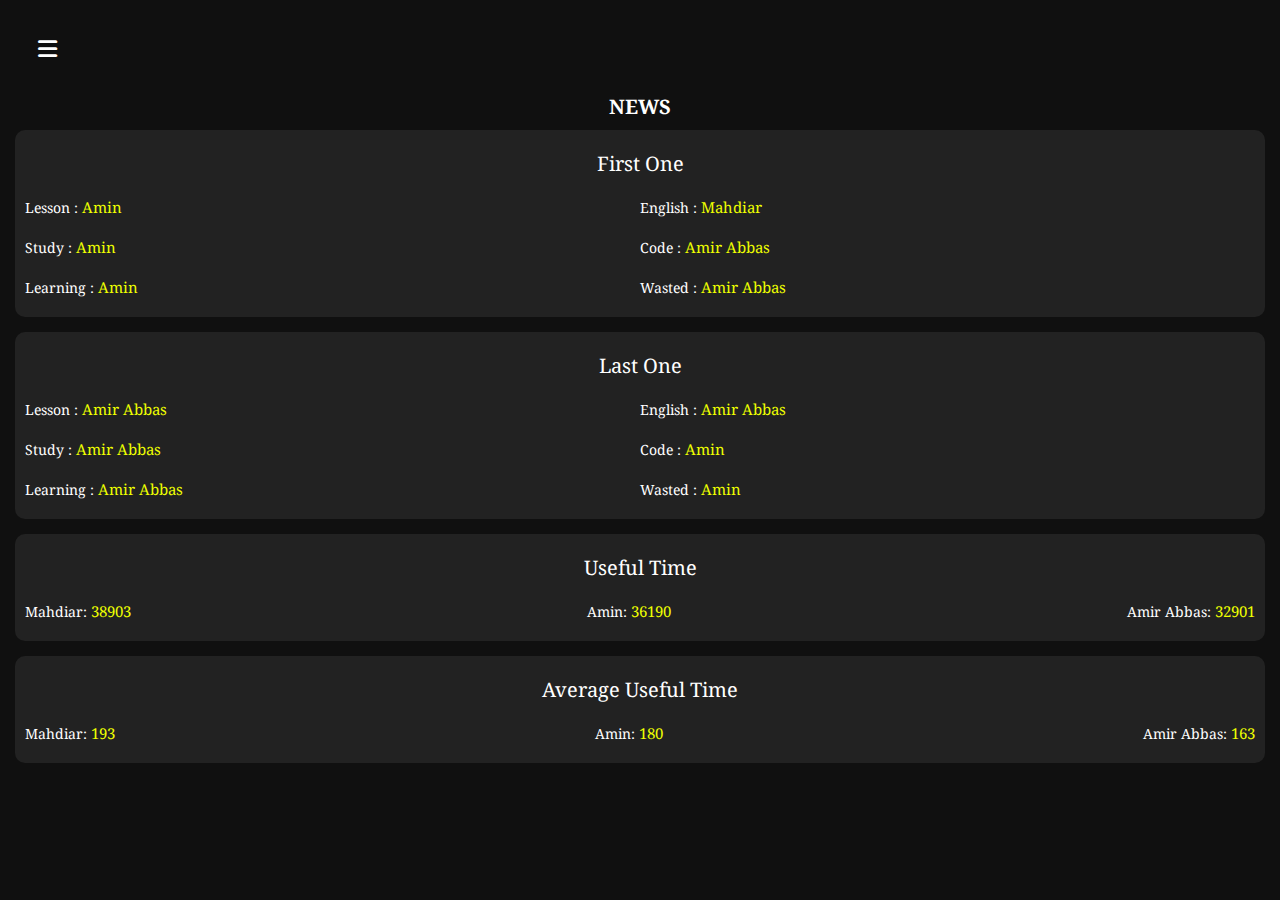
<file: index.html>
<html lang="en">
  <head>
    <meta charset="UTF-8" />
    <meta http-equiv="X-UA-Compatible" content="IE=edge" />
    <meta name="viewport" content="width=device-width, initial-scale=1.0" />
    <title>Individual Development</title>
    <link
      rel="stylesheet"
      href="https://cdnjs.cloudflare.com/ajax/libs/font-awesome/6.3.0/css/all.min.css"
    />
    <link rel="stylesheet" href="css/style.css" />
  </head>

  <body>
    <div class="container">
      <div class="top-bar">
        <button class="btn-open-menu">
          <i class="fa-sharp fa-solid fa-bars"></i>
        </button>
      </div>
      <div class="menu">
        <button class="close-menu-btn">
          <i class="fa-sharp fa-solid fa-xmark"></i>
        </button>
        <ul>
          <!-- activites -->
          <li class="activites">
            <a href="pages/activites.html">activites</a>
          </li>
          <!-- month -->
          <li class="month"><a href="pages/months.html">month</a></li>
          <!-- Challenges -->
          <li class="challenges"><a href="pages/challenges.html">challenges</a></li>
        </ul>
      </div>
      <!-- News -->
      <div class="news">
        <p class="title-news">news</p>
        <div class="activites container-news">
          <p class="title">first one</p>
          <div class="activites-container"></div>
        </div>

        <div class="last-one container-news">
          <p class="title">last one</p>
          <div class="last-one-container"></div>
        </div>

        <div class="container-news">
          <p class="title">useful time</p>
          <div class="mofid"></div>
        </div>

        <div class="average-useful-time container-news">
          <p class="title">Average Useful Time</p>
          <div class="average"></div>
        </div>
        <!-- <div class="challenges container-news">
          <p class="title">challenges</p>
        </div> -->
      </div>
    </div>
  </body>
  <script src="js/app.js" type="module"></script>
  <script src="js/menu.js" type="module"></script>
</html>
</file>
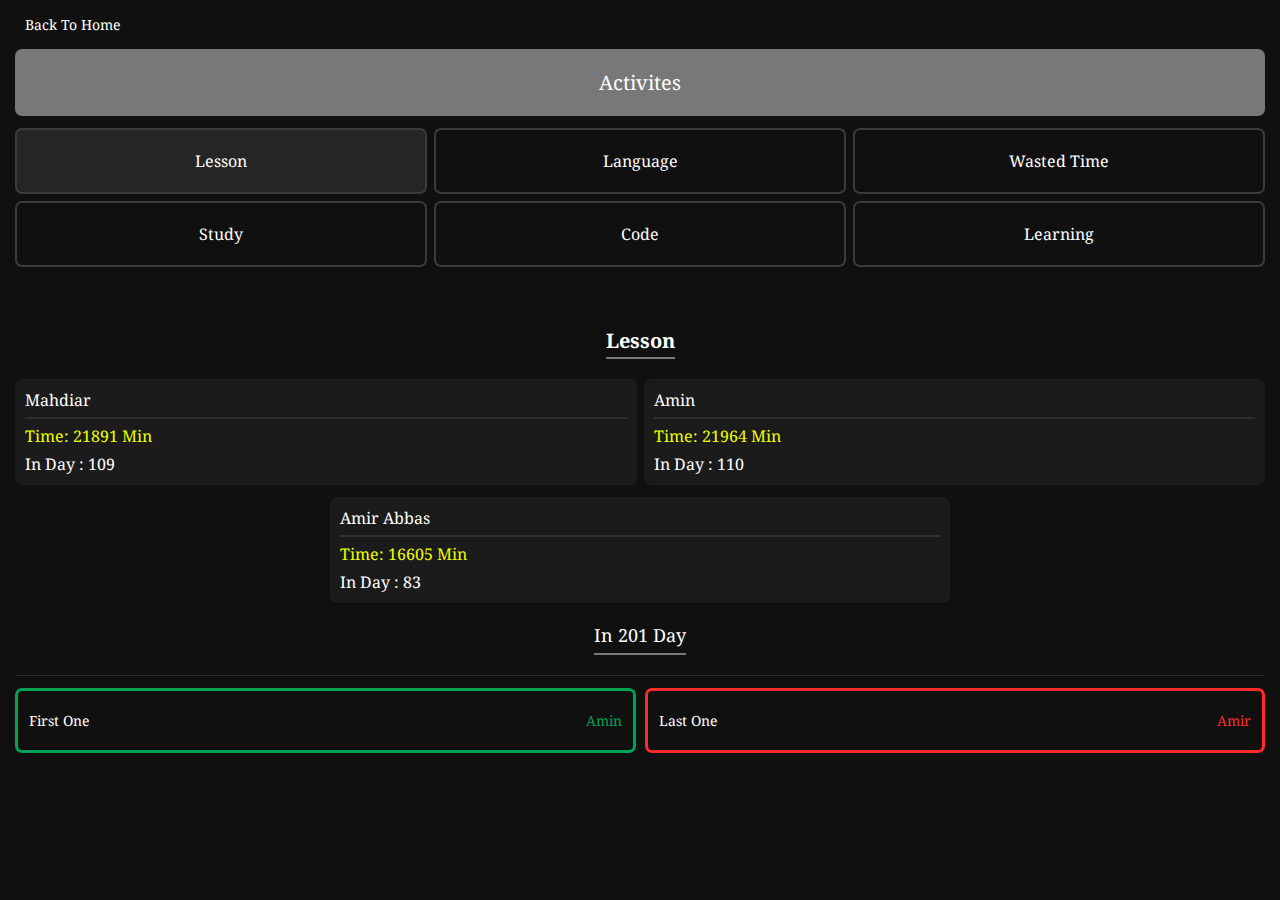
<file: pages/activites.html>
<html lang="en">
  <head>
    <meta charset="UTF-8" />
    <meta http-equiv="X-UA-Compatible" content="IE=edge" />
    <meta name="viewport" content="width=device-width, initial-scale=1.0" />
    <title>Document</title>
    <link rel="stylesheet" href="https://cdnjs.cloudflare.com/ajax/libs/font-awesome/6.4.0/css/all.min.css" integrity="sha512-iecdLmaskl7CVkqkXNQ/ZH/XLlvWZOJyj7Yy7tcenmpD1ypASozpmT/E0iPtmFIB46ZmdtAc9eNBvH0H/ZpiBw==" crossorigin="anonymous" referrerpolicy="no-referrer" />
    <link rel="stylesheet" href="../css/activites.css" />
  </head>

  <body>
    <div class="container">
      <!-- back-history -->
      <div class="back-history">
        <span><i class="fa-solid fa-arrow-left"></i></span>
        <span>back to home</span>
      </div>
      <div class="title">activites</div>
      <div class="asdasd">
        <!-- ! asdasdsad -->
        <p class="btn-asdasdsd active" name="lesson">lesson</p>
        <p class="btn-asdasdsd" name="english">language</p>
        <p class="btn-asdasdsd" name="wasted">wasted time</p>
        <p class="btn-asdasdsd" name="study">study</p>
        <p class="btn-asdasdsd" name="code">code</p>
        <p class="btn-asdasdsd" name="learning">learning</p>
      </div>
      <div class="section-title"><span class="subject">lesson</span></div>
      <div class="result">
        <p class="mahdiar section-info"></p>
        <p class="amin section-info"></p>
        <p class="abbas section-info"></p>
      </div>
      <div class="section-title"><span class="few-day"></span></div>
      <div class="bottom-section">
        <p class="first-one"></p>
        <p class="last-one"></p>
      </div>
    </div>
  </body>
  <script src="../js/activites.js" type="module"></script>
</html>
</file>
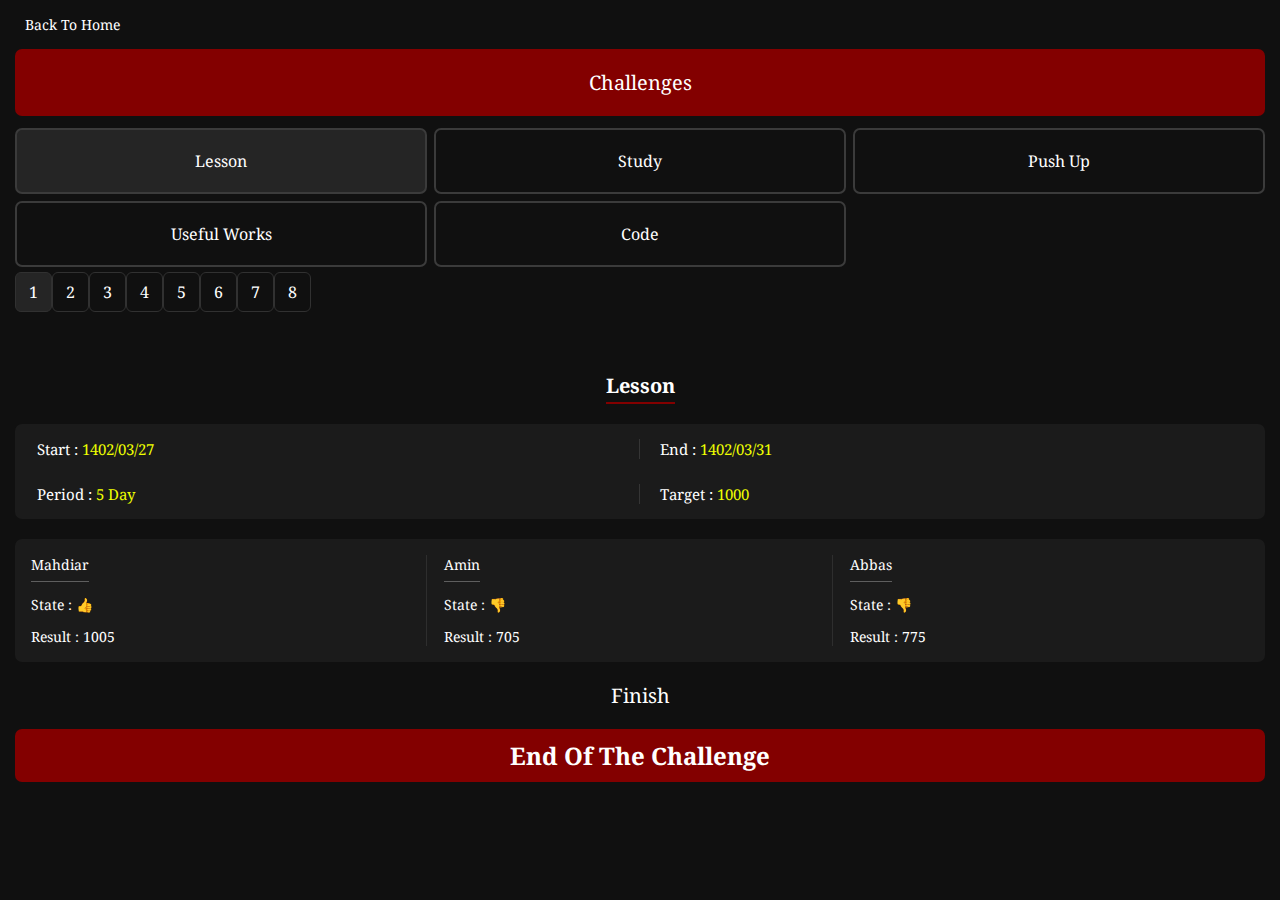
<file: pages/challenges.html>
<html lang="en">
  <head>
    <meta charset="UTF-8" />
    <meta http-equiv="X-UA-Compatible" content="IE=edge" />
    <meta name="viewport" content="width=device-width, initial-scale=1.0" />
    <title>Document</title>
    <link
      rel="stylesheet"
      href="https://cdnjs.cloudflare.com/ajax/libs/font-awesome/6.4.0/css/all.min.css"
      integrity="sha512-iecdLmaskl7CVkqkXNQ/ZH/XLlvWZOJyj7Yy7tcenmpD1ypASozpmT/E0iPtmFIB46ZmdtAc9eNBvH0H/ZpiBw=="
      crossorigin="anonymous"
      referrerpolicy="no-referrer"
    />
    <link rel="stylesheet" href="../css/challenges.css" />
  </head>
  <body>
    <div class="container">
      <!-- back-history -->
      <div class="back-history">
        <span><i class="fa-solid fa-arrow-left"></i></span>
        <span>back to home</span>
      </div>
      <div class="title">challenges</div>
      <div class="asdasd">
        <!-- ! asdasdsad -->
        <!-- todo باید با جاوا اسکریگت باشه -->
        <p class="btn-asdasdsd active-challenge" type="lesson">lesson</p>
        <p class="btn-asdasdsd" type="study">study</p>
        <p class="btn-asdasdsd" type="pushUp">push up</p>
        <p class="btn-asdasdsd" type="usefulWorks">useful works</p>
        <p class="btn-asdasdsd" type="code">code</p>
        <!-- todo باید با جاوا اسکریگت باشه -->
      </div>
      <div class="section-btn-number"></div>
      <div class="section-title"><span class="subject"></span></div>
      <div class="info-challenge"></div>
      <div class="state-challenge"></div>
      <div class="few-day-fail"></div>
      <div class="is-finish-challenge"></div>
    </div>
  </body>
  <script src="../js/challenges.js" type="module"></script>
</html>
</file>
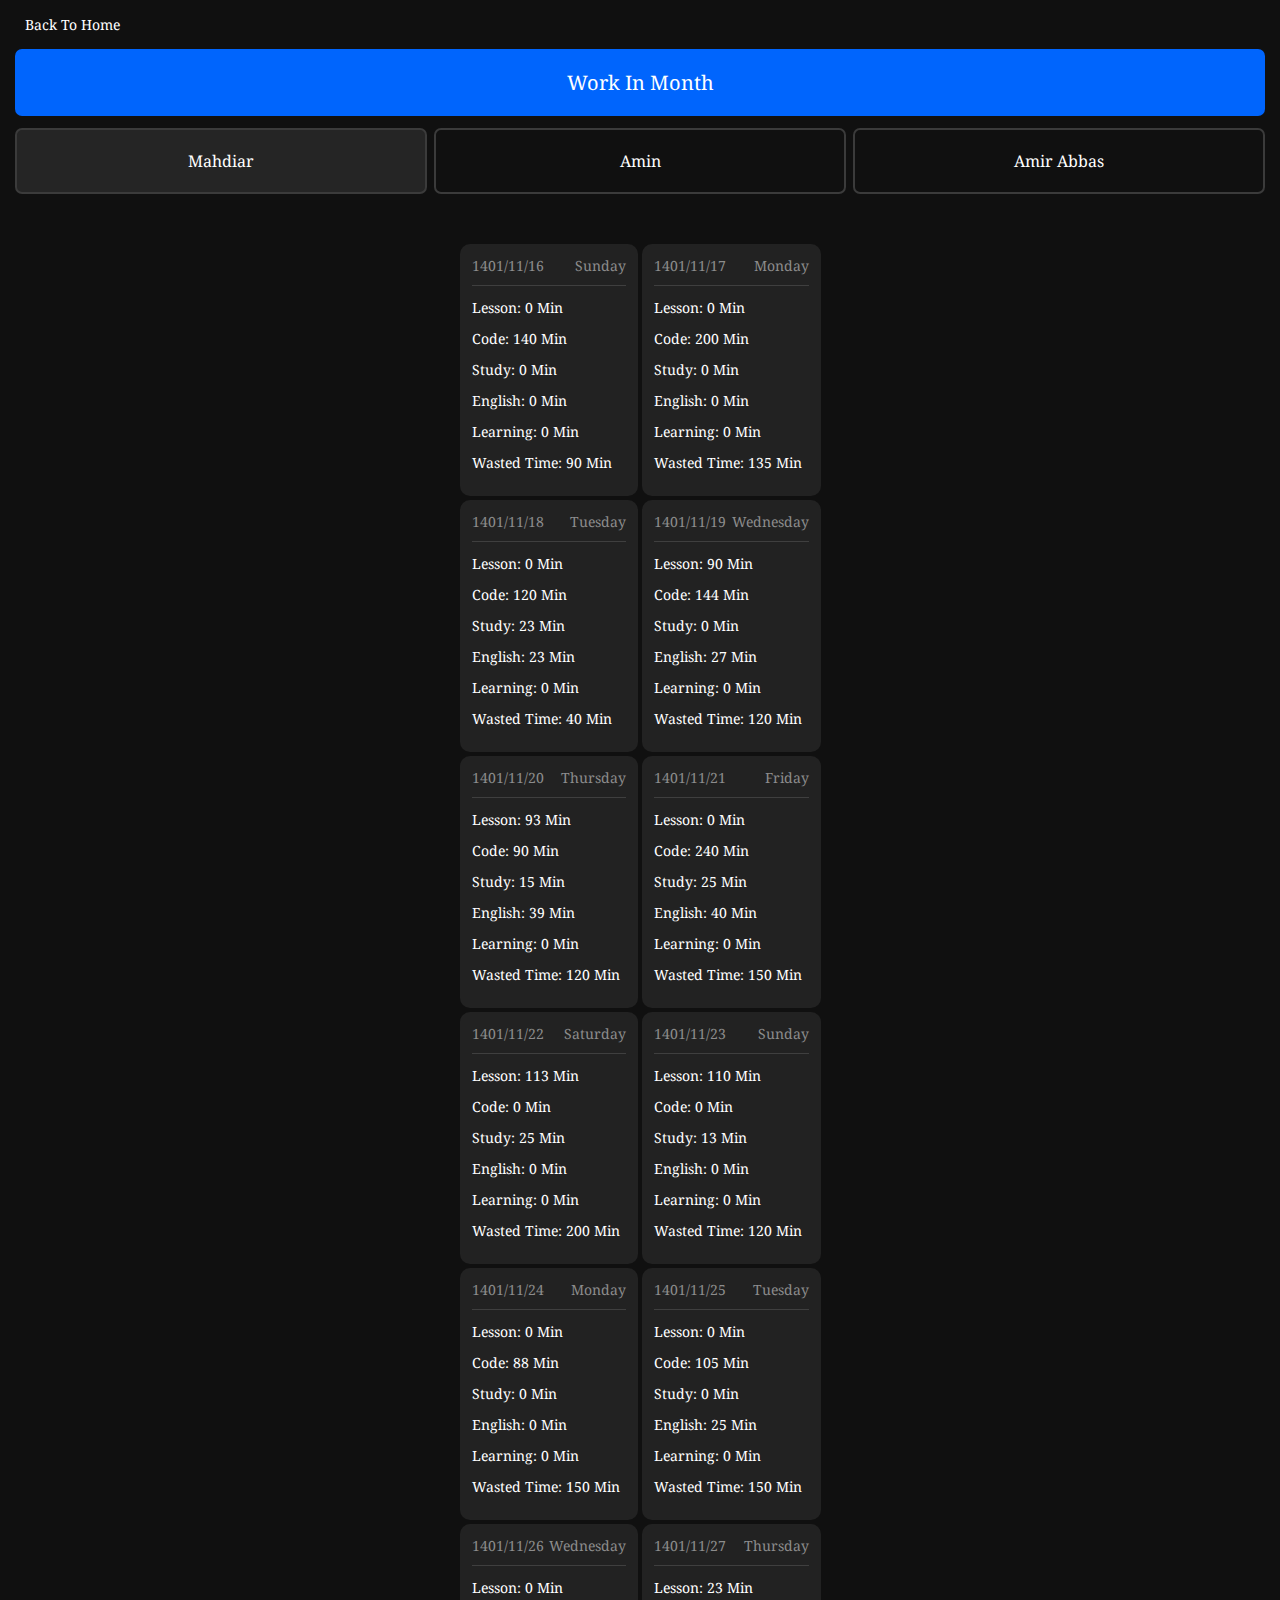
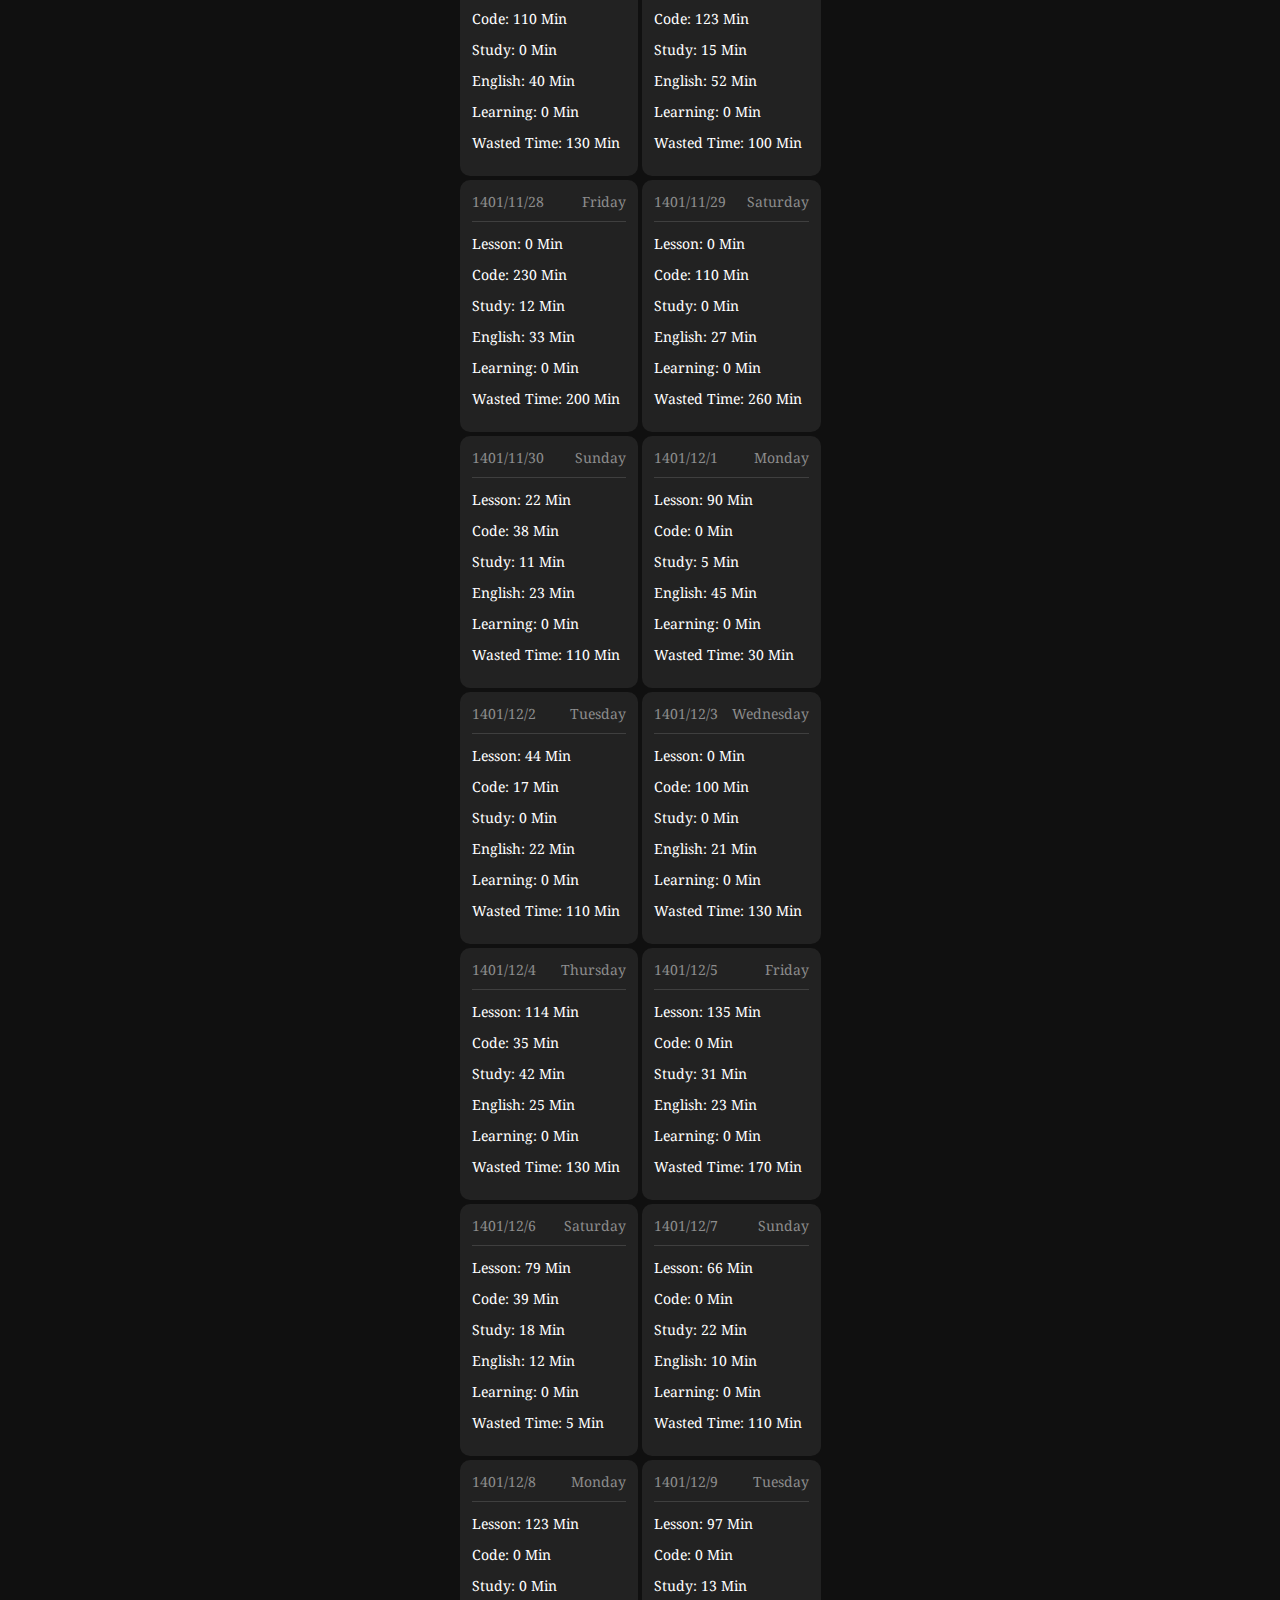
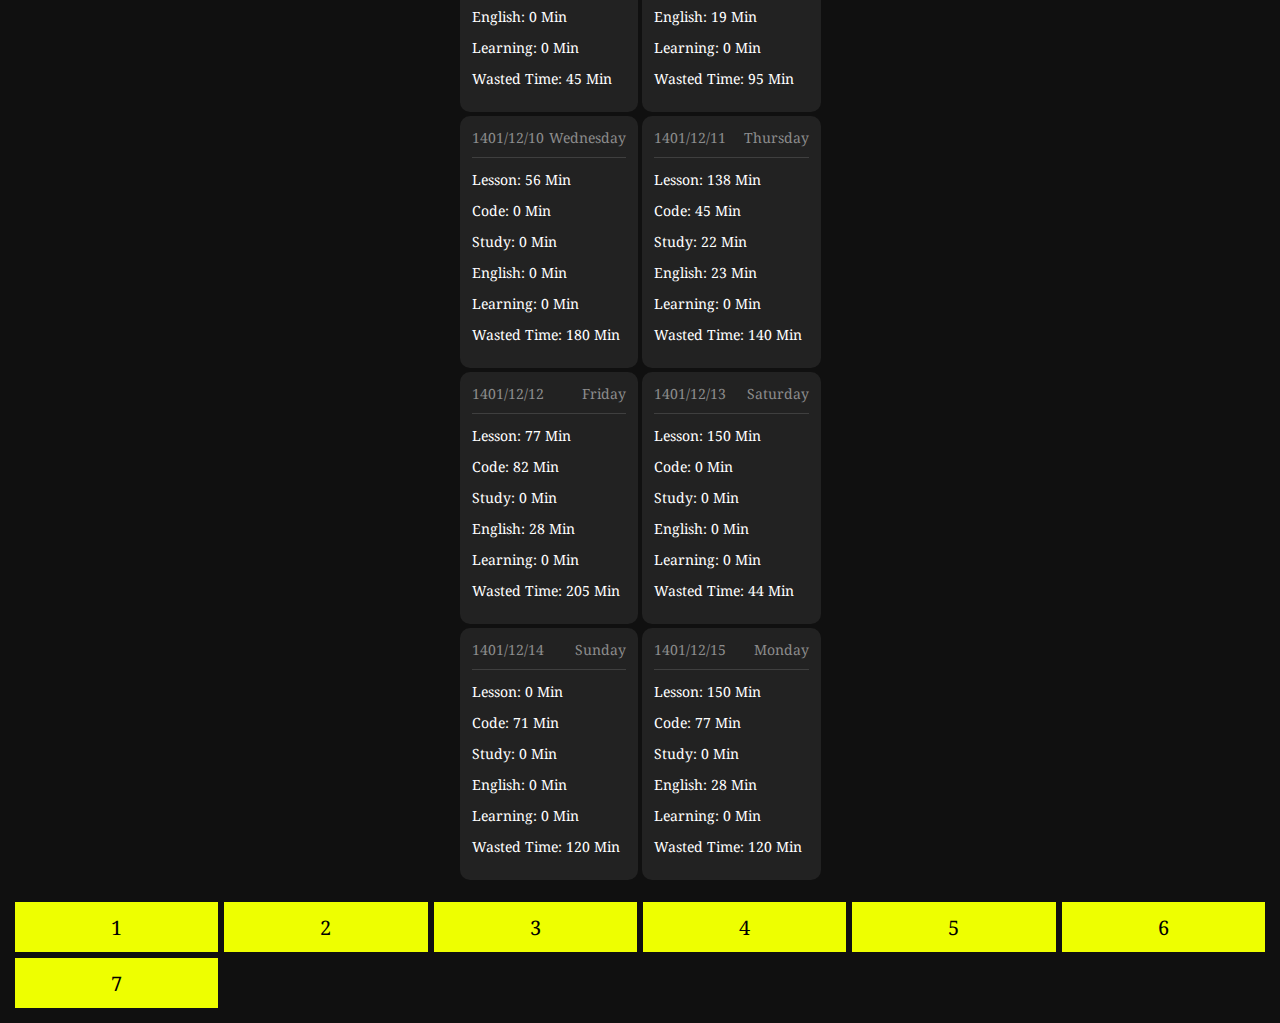
<file: pages/months.html>
<html lang="en">
  <head>
    <meta charset="UTF-8" />
    <meta http-equiv="X-UA-Compatible" content="IE=edge" />
    <meta name="viewport" content="width=device-width, initial-scale=1.0" />
    <title>compare</title>
    <link rel="stylesheet" href="https://cdnjs.cloudflare.com/ajax/libs/font-awesome/6.4.0/css/all.min.css" integrity="sha512-iecdLmaskl7CVkqkXNQ/ZH/XLlvWZOJyj7Yy7tcenmpD1ypASozpmT/E0iPtmFIB46ZmdtAc9eNBvH0H/ZpiBw==" crossorigin="anonymous" referrerpolicy="no-referrer" />
    <link rel="stylesheet" href="../css/months.css" />
  </head>

  <body>
    <div class="container">
      <div class="back-history">
        <span><i class="fa-solid fa-arrow-left"></i></span> <span>back to home</span>
      </div>
      <div class="title">work in month</div>
      <div class="person-container">
        <p class="btn-person active" andis="0">mahdiar</p>
        <p class="btn-person" andis="1">amin</p>
        <p class="btn-person" andis="2">amir abbas</p>
      </div>
      <div class="table"></div>
      <div class="btn-container"></div>
    </div>
  </body>
  <script src="../js/months.js" type="module"></script>
</html>
</file>
<file: css/style.css>
@import url("https://fonts.googleapis.com/css2?family=Noto+Serif&display=swap");
.transition {
  -webkit-animation: btnTransition 1.5s alternate forwards linear;
          animation: btnTransition 1.5s alternate forwards linear;
}

.showTable {
  -webkit-animation: showTable 1.5s linear;
          animation: showTable 1.5s linear;
}

.closeMenu {
  -webkit-animation: closeMenu 0.7s linear forwards;
          animation: closeMenu 0.7s linear forwards;
}

.openMenu {
  -webkit-animation: openMenu 0.7s linear forwards;
          animation: openMenu 0.7s linear forwards;
}

@-webkit-keyframes btnTransition {
  0% {
    opacity: 1;
    -webkit-transform: translateX(25px);
            transform: translateX(25px);
  }
  20% {
    -webkit-transform: translateX(-25px);
            transform: translateX(-25px);
  }
  40% {
    -webkit-transform: translateY(25px);
            transform: translateY(25px);
  }
  60% {
    -webkit-transform: translateY(-25px);
            transform: translateY(-25px);
  }
  80% {
    -webkit-transform: translateX(25px);
            transform: translateX(25px);
  }
  100% {
    -webkit-transform: translateX(0);
            transform: translateX(0);
    opacity: 0;
    display: none;
  }
}

@keyframes btnTransition {
  0% {
    opacity: 1;
    -webkit-transform: translateX(25px);
            transform: translateX(25px);
  }
  20% {
    -webkit-transform: translateX(-25px);
            transform: translateX(-25px);
  }
  40% {
    -webkit-transform: translateY(25px);
            transform: translateY(25px);
  }
  60% {
    -webkit-transform: translateY(-25px);
            transform: translateY(-25px);
  }
  80% {
    -webkit-transform: translateX(25px);
            transform: translateX(25px);
  }
  100% {
    -webkit-transform: translateX(0);
            transform: translateX(0);
    opacity: 0;
    display: none;
  }
}

@-webkit-keyframes showTable {
  from {
    opacity: 0;
  }
  to {
    opacity: 1;
  }
}

@keyframes showTable {
  from {
    opacity: 0;
  }
  to {
    opacity: 1;
  }
}

@-webkit-keyframes openMenu {
  from {
    -webkit-transform: translateX(-165px);
            transform: translateX(-165px);
  }
  to {
    -webkit-transform: translateX(0);
            transform: translateX(0);
  }
}

@keyframes openMenu {
  from {
    -webkit-transform: translateX(-165px);
            transform: translateX(-165px);
  }
  to {
    -webkit-transform: translateX(0);
            transform: translateX(0);
  }
}

@-webkit-keyframes closeMenu {
  from {
    -webkit-transform: translateX(0);
            transform: translateX(0);
  }
  to {
    -webkit-transform: translateX(-165px);
            transform: translateX(-165px);
  }
}

@keyframes closeMenu {
  from {
    -webkit-transform: translateX(0);
            transform: translateX(0);
  }
  to {
    -webkit-transform: translateX(-165px);
            transform: translateX(-165px);
  }
}

* {
  margin: 0;
  padding: 0;
  font-family: 'Noto Serif', serif;
}

body {
  background-color: #101010;
  color: white;
}

.container {
  padding: 15px;
  text-transform: capitalize;
}

.back-history {
  font-size: 14px;
}

.back-history span {
  margin-left: 5px;
}

.top-bar button {
  background-color: transparent;
  padding: 10px;
  margin: 13px;
  border: none;
  color: white;
  font-size: 22px;
  cursor: pointer;
}

.menu {
  -webkit-transform: translateX(-165px);
          transform: translateX(-165px);
  position: absolute;
  left: 0;
  top: 0;
  background-color: #222;
  width: 165px;
  height: 100%;
}

.menu .close-menu-btn {
  font-size: 25px;
  background-color: transparent;
  color: white;
  border: none;
  margin: 20px;
}

.menu ul {
  padding-left: 13px;
}

.menu ul a {
  text-decoration: none;
  color: #fff;
}

.menu ul li {
  list-style: none;
  padding: 15px 7px;
  cursor: pointer;
  -webkit-transition: all 0.6s linear;
  transition: all 0.6s linear;
  font-size: 22px;
  font-weight: bold;
  text-decoration: none;
  color: white;
}

.container-news {
  background-color: #222;
  padding: 10px;
  border-radius: 10px;
  font-size: 14px;
  margin-bottom: 15px;
}

.container-news .title {
  text-align: center;
  font-size: 20px;
  margin-bottom: 10px;
}

.container-news span {
  color: #eeff00;
  font-size: 15px;
}

.news .activites-container,
.news .last-one-container {
  display: -ms-grid;
  display: grid;
  -ms-grid-columns: (1fr)[2];
      grid-template-columns: repeat(2, 1fr);
}

.news p {
  margin: 10px 0;
}

.mofid {
  display: -webkit-box;
  display: -ms-flexbox;
  display: flex;
  -webkit-box-pack: justify;
      -ms-flex-pack: justify;
          justify-content: space-between;
}

.average {
  display: -webkit-box;
  display: -ms-flexbox;
  display: flex;
  -webkit-box-pack: justify;
      -ms-flex-pack: justify;
          justify-content: space-between;
}

.title-news {
  text-align: center;
  margin-bottom: 15px;
  font-size: 20px;
  font-weight: bold;
  text-transform: uppercase;
}
/*# sourceMappingURL=style.css.map */
</file>
<file: css/activites.css>
@import url("https://fonts.googleapis.com/css2?family=Noto+Serif&display=swap");
.transition {
  -webkit-animation: btnTransition 1.5s alternate forwards linear;
          animation: btnTransition 1.5s alternate forwards linear;
}

.showTable {
  -webkit-animation: showTable 1.5s linear;
          animation: showTable 1.5s linear;
}

.closeMenu {
  -webkit-animation: closeMenu 0.7s linear forwards;
          animation: closeMenu 0.7s linear forwards;
}

.openMenu {
  -webkit-animation: openMenu 0.7s linear forwards;
          animation: openMenu 0.7s linear forwards;
}

@-webkit-keyframes btnTransition {
  0% {
    opacity: 1;
    -webkit-transform: translateX(25px);
            transform: translateX(25px);
  }
  20% {
    -webkit-transform: translateX(-25px);
            transform: translateX(-25px);
  }
  40% {
    -webkit-transform: translateY(25px);
            transform: translateY(25px);
  }
  60% {
    -webkit-transform: translateY(-25px);
            transform: translateY(-25px);
  }
  80% {
    -webkit-transform: translateX(25px);
            transform: translateX(25px);
  }
  100% {
    -webkit-transform: translateX(0);
            transform: translateX(0);
    opacity: 0;
    display: none;
  }
}

@keyframes btnTransition {
  0% {
    opacity: 1;
    -webkit-transform: translateX(25px);
            transform: translateX(25px);
  }
  20% {
    -webkit-transform: translateX(-25px);
            transform: translateX(-25px);
  }
  40% {
    -webkit-transform: translateY(25px);
            transform: translateY(25px);
  }
  60% {
    -webkit-transform: translateY(-25px);
            transform: translateY(-25px);
  }
  80% {
    -webkit-transform: translateX(25px);
            transform: translateX(25px);
  }
  100% {
    -webkit-transform: translateX(0);
            transform: translateX(0);
    opacity: 0;
    display: none;
  }
}

@-webkit-keyframes showTable {
  from {
    opacity: 0;
  }
  to {
    opacity: 1;
  }
}

@keyframes showTable {
  from {
    opacity: 0;
  }
  to {
    opacity: 1;
  }
}

@-webkit-keyframes openMenu {
  from {
    -webkit-transform: translateX(-165px);
            transform: translateX(-165px);
  }
  to {
    -webkit-transform: translateX(0);
            transform: translateX(0);
  }
}

@keyframes openMenu {
  from {
    -webkit-transform: translateX(-165px);
            transform: translateX(-165px);
  }
  to {
    -webkit-transform: translateX(0);
            transform: translateX(0);
  }
}

@-webkit-keyframes closeMenu {
  from {
    -webkit-transform: translateX(0);
            transform: translateX(0);
  }
  to {
    -webkit-transform: translateX(-165px);
            transform: translateX(-165px);
  }
}

@keyframes closeMenu {
  from {
    -webkit-transform: translateX(0);
            transform: translateX(0);
  }
  to {
    -webkit-transform: translateX(-165px);
            transform: translateX(-165px);
  }
}

* {
  margin: 0;
  padding: 0;
  font-family: 'Noto Serif', serif;
}

body {
  background-color: #101010;
  color: white;
}

.container {
  padding: 15px;
  text-transform: capitalize;
}

.back-history {
  font-size: 14px;
}

.back-history span {
  margin-left: 5px;
}

.top-bar button {
  background-color: transparent;
  padding: 10px;
  margin: 13px;
  border: none;
  color: white;
  font-size: 22px;
  cursor: pointer;
}

.menu {
  -webkit-transform: translateX(-165px);
          transform: translateX(-165px);
  position: absolute;
  left: 0;
  top: 0;
  background-color: #222;
  width: 165px;
  height: 100%;
}

.menu .close-menu-btn {
  font-size: 25px;
  background-color: transparent;
  color: white;
  border: none;
  margin: 20px;
}

.menu ul {
  padding-left: 13px;
}

.menu ul a {
  text-decoration: none;
  color: #fff;
}

.menu ul li {
  list-style: none;
  padding: 15px 7px;
  cursor: pointer;
  -webkit-transition: all 0.6s linear;
  transition: all 0.6s linear;
  font-size: 22px;
  font-weight: bold;
  text-decoration: none;
  color: white;
}

.container-news {
  background-color: #222;
  padding: 10px;
  border-radius: 10px;
  font-size: 14px;
  margin-bottom: 15px;
}

.container-news .title {
  text-align: center;
  font-size: 20px;
  margin-bottom: 10px;
}

.container-news span {
  color: #eeff00;
  font-size: 15px;
}

.news .activites-container,
.news .last-one-container {
  display: -ms-grid;
  display: grid;
  -ms-grid-columns: (1fr)[2];
      grid-template-columns: repeat(2, 1fr);
}

.news p {
  margin: 10px 0;
}

.mofid {
  display: -webkit-box;
  display: -ms-flexbox;
  display: flex;
  -webkit-box-pack: justify;
      -ms-flex-pack: justify;
          justify-content: space-between;
}

.average {
  display: -webkit-box;
  display: -ms-flexbox;
  display: flex;
  -webkit-box-pack: justify;
      -ms-flex-pack: justify;
          justify-content: space-between;
}

.title-news {
  text-align: center;
  margin-bottom: 15px;
  font-size: 20px;
  font-weight: bold;
  text-transform: uppercase;
}

.title {
  margin: 15px 0 12px;
  background-color: #787878;
  border-radius: 7px;
  padding: 20px 0;
  font-size: 20px;
  text-align: center;
}

.asdasd {
  display: -ms-grid;
  display: grid;
  -ms-grid-columns: (1fr)[3];
      grid-template-columns: repeat(3, 1fr);
  grid-gap: 7px;
}

.btn-asdasdsd {
  border-radius: 7px;
  padding: 20px 0;
  text-align: center;
  border: 2px solid #3B3B3B;
}

.subject {
  margin: 60px 0 20px;
  text-align: center;
  display: inline-block;
  padding-bottom: 3px;
  border-bottom: 2px solid #787878;
  font-size: 20px;
  font-weight: bold;
}

.result {
  display: -ms-grid;
  display: grid;
  -ms-grid-columns: (1fr)[2];
      grid-template-columns: repeat(2, 1fr);
  grid-gap: 12px 7px;
}

.section-info {
  border-radius: 7px;
  background: #1B1B1B;
  display: inline-block;
  padding: 10px;
}

.section-info:nth-child(3) {
  width: 48%;
  -ms-grid-column: 1;
  -ms-grid-column-span: 2;
  grid-column: 1/3;
  margin: 0 auto;
}

.name-person {
  border-bottom: 2px solid #2D2D2D;
  padding-bottom: 6px;
}

.section-time {
  color: #eeff00;
  margin: 6px 0;
}

.section-title {
  text-align: center;
}

.few-day {
  display: inline-block;
  margin: 20px 0;
  border-bottom: 2px solid #787878;
  padding-bottom: 6px;
  font-size: 18px;
  text-align: center;
}

.bottom-section {
  display: -webkit-box;
  display: -ms-flexbox;
  display: flex;
  border-top: 1px solid #2D2D2D;
  padding-top: 12px;
}

.bottom-section p {
  border-radius: 7px;
  padding: 20px 11px;
  font-size: 14px;
  width: 50%;
  text-align: center;
  display: -webkit-box;
  display: -ms-flexbox;
  display: flex;
  -webkit-box-pack: justify;
      -ms-flex-pack: justify;
          justify-content: space-between;
}

.first-one {
  border: 3px solid #00A355;
  margin-right: 9px;
}

.last-one {
  border: 3px solid #ff2b2b;
}

.name-first {
  color: #00A355;
}

.name-last {
  color: #ff2b2b;
}
/*# sourceMappingURL=activites.css.map */
</file>
<file: css/challenges.css>
@import url("https://fonts.googleapis.com/css2?family=Noto+Serif&display=swap");
.transition {
  -webkit-animation: btnTransition 1.5s alternate forwards linear;
          animation: btnTransition 1.5s alternate forwards linear;
}

.showTable {
  -webkit-animation: showTable 1.5s linear;
          animation: showTable 1.5s linear;
}

.closeMenu {
  -webkit-animation: closeMenu 0.7s linear forwards;
          animation: closeMenu 0.7s linear forwards;
}

.openMenu {
  -webkit-animation: openMenu 0.7s linear forwards;
          animation: openMenu 0.7s linear forwards;
}

@-webkit-keyframes btnTransition {
  0% {
    opacity: 1;
    -webkit-transform: translateX(25px);
            transform: translateX(25px);
  }
  20% {
    -webkit-transform: translateX(-25px);
            transform: translateX(-25px);
  }
  40% {
    -webkit-transform: translateY(25px);
            transform: translateY(25px);
  }
  60% {
    -webkit-transform: translateY(-25px);
            transform: translateY(-25px);
  }
  80% {
    -webkit-transform: translateX(25px);
            transform: translateX(25px);
  }
  100% {
    -webkit-transform: translateX(0);
            transform: translateX(0);
    opacity: 0;
    display: none;
  }
}

@keyframes btnTransition {
  0% {
    opacity: 1;
    -webkit-transform: translateX(25px);
            transform: translateX(25px);
  }
  20% {
    -webkit-transform: translateX(-25px);
            transform: translateX(-25px);
  }
  40% {
    -webkit-transform: translateY(25px);
            transform: translateY(25px);
  }
  60% {
    -webkit-transform: translateY(-25px);
            transform: translateY(-25px);
  }
  80% {
    -webkit-transform: translateX(25px);
            transform: translateX(25px);
  }
  100% {
    -webkit-transform: translateX(0);
            transform: translateX(0);
    opacity: 0;
    display: none;
  }
}

@-webkit-keyframes showTable {
  from {
    opacity: 0;
  }
  to {
    opacity: 1;
  }
}

@keyframes showTable {
  from {
    opacity: 0;
  }
  to {
    opacity: 1;
  }
}

@-webkit-keyframes openMenu {
  from {
    -webkit-transform: translateX(-165px);
            transform: translateX(-165px);
  }
  to {
    -webkit-transform: translateX(0);
            transform: translateX(0);
  }
}

@keyframes openMenu {
  from {
    -webkit-transform: translateX(-165px);
            transform: translateX(-165px);
  }
  to {
    -webkit-transform: translateX(0);
            transform: translateX(0);
  }
}

@-webkit-keyframes closeMenu {
  from {
    -webkit-transform: translateX(0);
            transform: translateX(0);
  }
  to {
    -webkit-transform: translateX(-165px);
            transform: translateX(-165px);
  }
}

@keyframes closeMenu {
  from {
    -webkit-transform: translateX(0);
            transform: translateX(0);
  }
  to {
    -webkit-transform: translateX(-165px);
            transform: translateX(-165px);
  }
}

* {
  margin: 0;
  padding: 0;
  font-family: 'Noto Serif', serif;
}

body {
  background-color: #101010;
  color: white;
}

.container {
  padding: 15px;
  text-transform: capitalize;
}

.back-history {
  font-size: 14px;
}

.back-history span {
  margin-left: 5px;
}

.top-bar button {
  background-color: transparent;
  padding: 10px;
  margin: 13px;
  border: none;
  color: white;
  font-size: 22px;
  cursor: pointer;
}

.menu {
  -webkit-transform: translateX(-165px);
          transform: translateX(-165px);
  position: absolute;
  left: 0;
  top: 0;
  background-color: #222;
  width: 165px;
  height: 100%;
}

.menu .close-menu-btn {
  font-size: 25px;
  background-color: transparent;
  color: white;
  border: none;
  margin: 20px;
}

.menu ul {
  padding-left: 13px;
}

.menu ul a {
  text-decoration: none;
  color: #fff;
}

.menu ul li {
  list-style: none;
  padding: 15px 7px;
  cursor: pointer;
  -webkit-transition: all 0.6s linear;
  transition: all 0.6s linear;
  font-size: 22px;
  font-weight: bold;
  text-decoration: none;
  color: white;
}

.container-news {
  background-color: #222;
  padding: 10px;
  border-radius: 10px;
  font-size: 14px;
  margin-bottom: 15px;
}

.container-news .title {
  text-align: center;
  font-size: 20px;
  margin-bottom: 10px;
}

.container-news span {
  color: #eeff00;
  font-size: 15px;
}

.news .activites-container,
.news .last-one-container {
  display: -ms-grid;
  display: grid;
  -ms-grid-columns: (1fr)[2];
      grid-template-columns: repeat(2, 1fr);
}

.news p {
  margin: 10px 0;
}

.mofid {
  display: -webkit-box;
  display: -ms-flexbox;
  display: flex;
  -webkit-box-pack: justify;
      -ms-flex-pack: justify;
          justify-content: space-between;
}

.average {
  display: -webkit-box;
  display: -ms-flexbox;
  display: flex;
  -webkit-box-pack: justify;
      -ms-flex-pack: justify;
          justify-content: space-between;
}

.title-news {
  text-align: center;
  margin-bottom: 15px;
  font-size: 20px;
  font-weight: bold;
  text-transform: uppercase;
}

.title {
  margin: 15px 0 12px;
  background-color: #830000;
  border-radius: 7px;
  padding: 20px 0;
  font-size: 20px;
  text-align: center;
}

.asdasd {
  display: -ms-grid;
  display: grid;
  -ms-grid-columns: (1fr)[3];
      grid-template-columns: repeat(3, 1fr);
  grid-gap: 7px;
}

.btn-asdasdsd {
  border-radius: 7px;
  padding: 20px 0;
  text-align: center;
  border: 2px solid #3B3B3B;
}

.section-title {
  text-align: center;
}

.subject {
  margin: 60px 0 20px;
  text-align: center;
  display: inline-block;
  padding-bottom: 3px;
  border-bottom: 2px solid #830000;
  font-size: 20px;
  font-weight: bold;
}

.section-btn-number {
  overflow: auto;
  margin-top: 5px;
}

.section-btn-number p {
  display: inline-block;
  padding: 8px 13px;
  -ms-flex-negative: 0;
      flex-shrink: 0;
  border-radius: 6px;
  border-radius: 6px;
  border: 1px solid #313131;
}

.info-challenge {
  display: -ms-grid;
  display: grid;
  -ms-grid-columns: (1fr)[2];
      grid-template-columns: repeat(2, 1fr);
  font-size: 15px;
  border-radius: 7px;
  background: #1B1B1B;
  padding: 15px 22px;
}

.info-challenge .value {
  color: #eeff00;
}

.info-challenge p:nth-child(3),
.info-challenge p:nth-child(4) {
  margin-top: 25px;
}

.info-challenge p:nth-child(odd) {
  border-right: 1px solid #353535;
}

.info-challenge p:nth-child(even) {
  margin-left: 20px;
}

.state-challenge {
  margin-top: 20px;
  display: -ms-grid;
  display: grid;
  -ms-grid-columns: (1fr)[3];
      grid-template-columns: repeat(3, 1fr);
  font-size: 14px;
  border-radius: 7px;
  background-color: #1B1B1B;
  padding: 16px;
}

.state-challenge p:nth-child(2),
.state-challenge p:nth-child(3) {
  margin-top: 13px;
}

.state-challenge div:nth-child(1),
.state-challenge div:nth-child(2) {
  border-right: 1px solid #2E2E2E;
  margin-right: 10px;
}

.state-challenge div:nth-child(2),
.state-challenge div:nth-child(3) {
  margin-left: 7px;
}

.state-challenge .name-person {
  border-bottom: 1px solid #5E5E5E;
  display: inline-block;
  padding-bottom: 7px;
}

.few-day-fail {
  margin-top: 20px;
  text-align: center;
  font-size: 20px;
}

.is-finish-challenge {
  margin-top: 20px;
  font-size: 24px;
  font-weight: bold;
  text-align: center;
  padding: 10px 0;
  border-radius: 7px;
}
/*# sourceMappingURL=challenges.css.map */
</file>
<file: css/months.css>
@import url("https://fonts.googleapis.com/css2?family=Noto+Serif&display=swap");
.transition {
  -webkit-animation: btnTransition 1.5s alternate forwards linear;
          animation: btnTransition 1.5s alternate forwards linear;
}

.showTable {
  -webkit-animation: showTable 1.5s linear;
          animation: showTable 1.5s linear;
}

.closeMenu {
  -webkit-animation: closeMenu 0.7s linear forwards;
          animation: closeMenu 0.7s linear forwards;
}

.openMenu {
  -webkit-animation: openMenu 0.7s linear forwards;
          animation: openMenu 0.7s linear forwards;
}

@-webkit-keyframes btnTransition {
  0% {
    opacity: 1;
    -webkit-transform: translateX(25px);
            transform: translateX(25px);
  }
  20% {
    -webkit-transform: translateX(-25px);
            transform: translateX(-25px);
  }
  40% {
    -webkit-transform: translateY(25px);
            transform: translateY(25px);
  }
  60% {
    -webkit-transform: translateY(-25px);
            transform: translateY(-25px);
  }
  80% {
    -webkit-transform: translateX(25px);
            transform: translateX(25px);
  }
  100% {
    -webkit-transform: translateX(0);
            transform: translateX(0);
    opacity: 0;
    display: none;
  }
}

@keyframes btnTransition {
  0% {
    opacity: 1;
    -webkit-transform: translateX(25px);
            transform: translateX(25px);
  }
  20% {
    -webkit-transform: translateX(-25px);
            transform: translateX(-25px);
  }
  40% {
    -webkit-transform: translateY(25px);
            transform: translateY(25px);
  }
  60% {
    -webkit-transform: translateY(-25px);
            transform: translateY(-25px);
  }
  80% {
    -webkit-transform: translateX(25px);
            transform: translateX(25px);
  }
  100% {
    -webkit-transform: translateX(0);
            transform: translateX(0);
    opacity: 0;
    display: none;
  }
}

@-webkit-keyframes showTable {
  from {
    opacity: 0;
  }
  to {
    opacity: 1;
  }
}

@keyframes showTable {
  from {
    opacity: 0;
  }
  to {
    opacity: 1;
  }
}

@-webkit-keyframes openMenu {
  from {
    -webkit-transform: translateX(-165px);
            transform: translateX(-165px);
  }
  to {
    -webkit-transform: translateX(0);
            transform: translateX(0);
  }
}

@keyframes openMenu {
  from {
    -webkit-transform: translateX(-165px);
            transform: translateX(-165px);
  }
  to {
    -webkit-transform: translateX(0);
            transform: translateX(0);
  }
}

@-webkit-keyframes closeMenu {
  from {
    -webkit-transform: translateX(0);
            transform: translateX(0);
  }
  to {
    -webkit-transform: translateX(-165px);
            transform: translateX(-165px);
  }
}

@keyframes closeMenu {
  from {
    -webkit-transform: translateX(0);
            transform: translateX(0);
  }
  to {
    -webkit-transform: translateX(-165px);
            transform: translateX(-165px);
  }
}

* {
  margin: 0;
  padding: 0;
  font-family: 'Noto Serif', serif;
}

body {
  background-color: #101010;
  color: white;
}

.container {
  padding: 15px;
  text-transform: capitalize;
}

.back-history {
  font-size: 14px;
}

.back-history span {
  margin-left: 5px;
}

.top-bar button {
  background-color: transparent;
  padding: 10px;
  margin: 13px;
  border: none;
  color: white;
  font-size: 22px;
  cursor: pointer;
}

.menu {
  -webkit-transform: translateX(-165px);
          transform: translateX(-165px);
  position: absolute;
  left: 0;
  top: 0;
  background-color: #222;
  width: 165px;
  height: 100%;
}

.menu .close-menu-btn {
  font-size: 25px;
  background-color: transparent;
  color: white;
  border: none;
  margin: 20px;
}

.menu ul {
  padding-left: 13px;
}

.menu ul a {
  text-decoration: none;
  color: #fff;
}

.menu ul li {
  list-style: none;
  padding: 15px 7px;
  cursor: pointer;
  -webkit-transition: all 0.6s linear;
  transition: all 0.6s linear;
  font-size: 22px;
  font-weight: bold;
  text-decoration: none;
  color: white;
}

.container-news {
  background-color: #222;
  padding: 10px;
  border-radius: 10px;
  font-size: 14px;
  margin-bottom: 15px;
}

.container-news .title {
  text-align: center;
  font-size: 20px;
  margin-bottom: 10px;
}

.container-news span {
  color: #eeff00;
  font-size: 15px;
}

.news .activites-container,
.news .last-one-container {
  display: -ms-grid;
  display: grid;
  -ms-grid-columns: (1fr)[2];
      grid-template-columns: repeat(2, 1fr);
}

.news p {
  margin: 10px 0;
}

.mofid {
  display: -webkit-box;
  display: -ms-flexbox;
  display: flex;
  -webkit-box-pack: justify;
      -ms-flex-pack: justify;
          justify-content: space-between;
}

.average {
  display: -webkit-box;
  display: -ms-flexbox;
  display: flex;
  -webkit-box-pack: justify;
      -ms-flex-pack: justify;
          justify-content: space-between;
}

.title-news {
  text-align: center;
  margin-bottom: 15px;
  font-size: 20px;
  font-weight: bold;
  text-transform: uppercase;
}

.title {
  margin: 15px 0 12px;
  background-color: #0065fd;
  border-radius: 7px;
  padding: 20px 0;
  font-size: 20px;
  text-align: center;
}

.person-container {
  display: -ms-grid;
  display: grid;
  -ms-grid-columns: (1fr)[3];
      grid-template-columns: repeat(3, 1fr);
  grid-gap: 7px;
  margin-bottom: 3pc;
}

.btn-person {
  border-radius: 7px;
  padding: 20px 0;
  text-align: center;
  border: 2px solid #3B3B3B;
}

.table {
  display: -ms-grid;
  display: grid;
  -ms-grid-columns: (1fr)[2];
      grid-template-columns: repeat(2, 1fr);
}

.container-table {
  border-radius: 10px;
  margin: 2px;
  padding: 12px;
  background-color: #222;
  text-transform: capitalize;
  font-size: 14px;
  width: 133px;
}

.container-table .details {
  display: -webkit-box;
  display: -ms-flexbox;
  display: flex;
  -webkit-box-pack: justify;
      -ms-flex-pack: justify;
          justify-content: space-between;
  color: #8C8C8C;
  border-bottom: 1px solid #3F3F3F;
  padding-bottom: 10px;
}

.container-table .user-info p {
  margin-bottom: 12px;
}

.btn-container {
  margin-top: 20px;
  text-align: center;
  display: -ms-grid;
  display: grid;
  -ms-grid-columns: (1fr)[6];
      grid-template-columns: repeat(6, 1fr);
  gap: 6px;
}

.btn-container button {
  background-color: #eeff00;
  border: none;
  height: 50px;
  font-size: 20px;
}

@media screen and (min-width: 390px) {
  .table {
    width: 365px;
    margin: 0 auto;
  }
  .container-table {
    width: auto;
  }
}
/*# sourceMappingURL=months.css.map */
</file>
